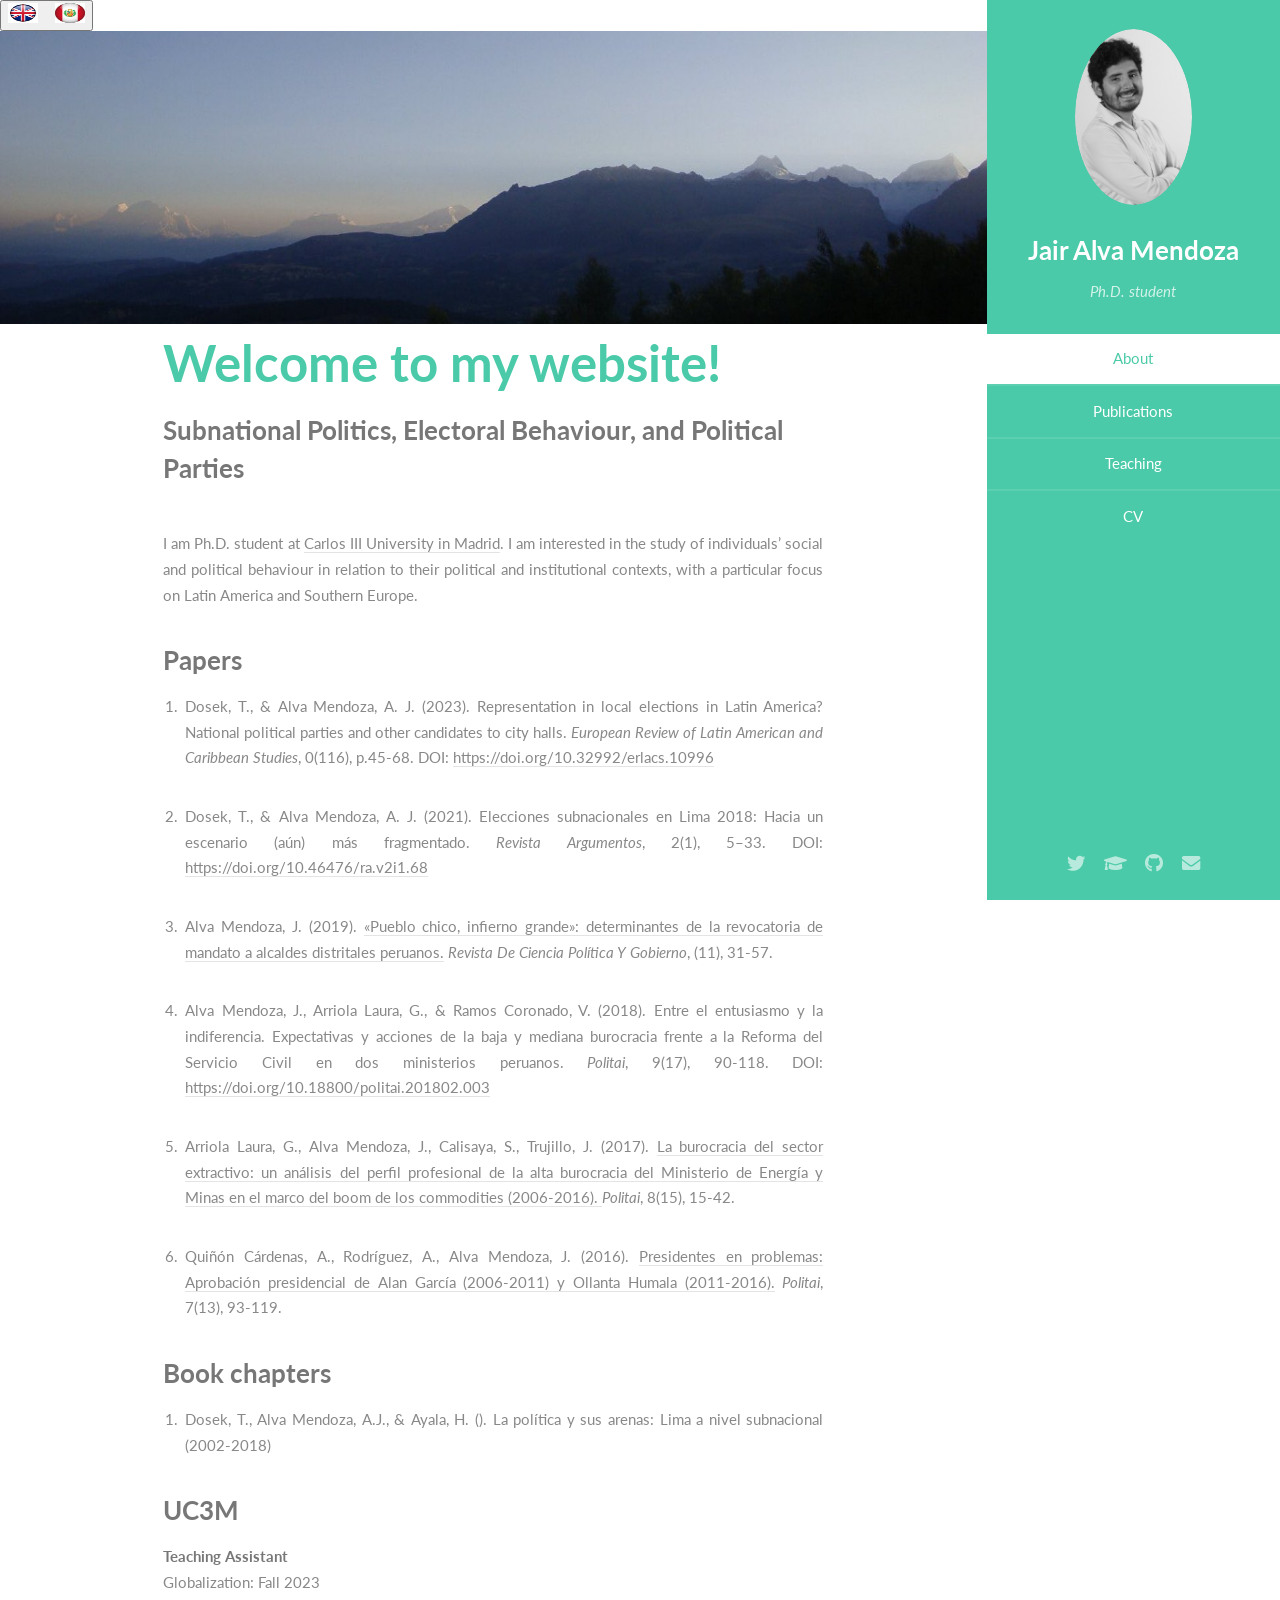
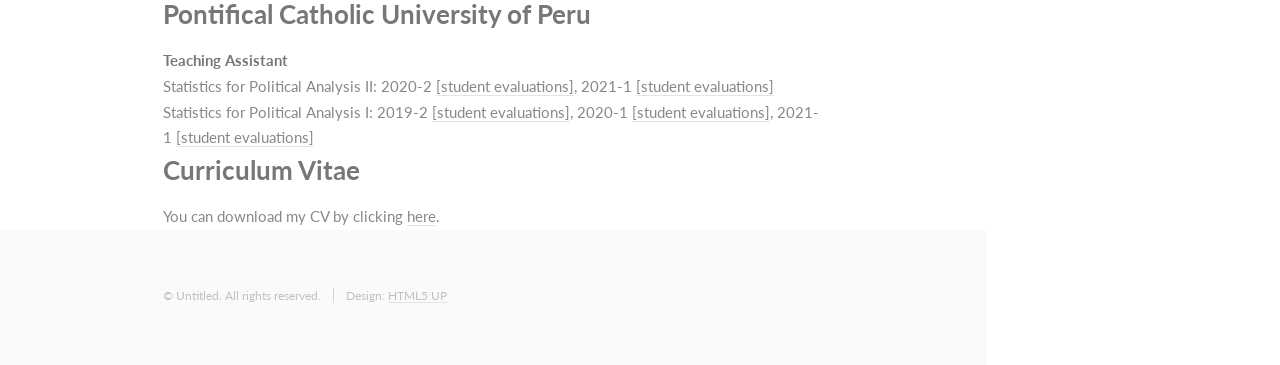
<file: index.html>
<!DOCTYPE HTML>
<!--
	Read Only by HTML5 UP
	html5up.net | @ajlkn
	Free for personal and commercial use under the CCA 3.0 license (html5up.net/license)
-->
<html lang="en" id="htmlTag">
  
	<head>
		<title>Jair Alva Mendoza</title>
		<meta charset="utf-8" />
		<meta name="viewport" content="width=device-width, initial-scale=1, user-scalable=no" />
		<script>
    function toggleLanguage() {
        var englishContent = document.getElementById("englishContent");
        var spanishContent = document.getElementById("spanishContent");

        if (englishContent.style.display === "none") {
            // Switch to English
            englishContent.style.display = "block";
            spanishContent.style.display = "none";
        } else {
            // Switch to Spanish
            englishContent.style.display = "none";
            spanishContent.style.display = "block";
        }
    }
</script>

		<link rel="stylesheet" href="assets/css/main.css" />
	</head>
	
	<body class="is-preload">
    
    <link rel="stylesheet" href="styles.css">
    <button onclick="toggleLanguage()" style="font-size: 20px;">
    <img src="images/uk-flag.jpg" alt="English Flag" style="width: 30px; height: 20px;">
    &nbsp;
    <img src="images/peru-flag.jpg" alt="Spanish Flag" style="width: 30px; height: 20px;">
</button>
    </div>
    
		<!-- Header -->
			<section id="header">
				<header>
					<span class="image avatar"><img src="images/avatar.jpg" alt="" /></span>
					<h1 id="logo"><a href="#">Jair Alva Mendoza</a></h1>
					<p>Ph.D. student</p>
				</header>
				<nav id="nav">
					<ul>
						<li><a href="#one" class="active">About</a></li>
						<li><a href="#two">Publications</a></li>
						<li><a href="#three">Teaching</a></li>
						<li><a href="#four">CV</a></li>
						<!-- <li><a href="#five">Contact</a></li> -->
					</ul>
				</nav>
				<footer>
					<ul class="icons">
						<li><a href="https://twitter.com/JairAlvaMendoza" target="_blank" class="icon brands fa-twitter"><span class="label">Twitter</span></a></li>
						<li><a href="https://scholar.google.es/citations?hl=es&user=B8X7hPQAAAAJ&view_op=list_works&sortby=pubdate" target="_blank" class="icon solid fa-graduation-cap"><span class="label">Google Scholar</span></a></li>
						<li><a href="https://github.com/JairAlva" target="_blank"class="icon brands fa-github"><span class="label">Github</span></a></li>
						<li><a href="mailto:alalvam@clio.uc3m.es" class="icon solid fa-envelope"><span class="label">Email</span></a></li>

					</ul>
				</footer>
			</section>

		<!-- Wrapper -->
			<div id="wrapper">

				<!-- Main/ English-->
					<div id="englishContent">

						<!-- One -->
							<section id="one">
								<div class="image main" data-position="center">
									<img src="images/banner.jpg" alt="" />
								</div>
								<div class="container">
									<header class="major">
										<h2>Welcome to my website!</h2>
										<p>Subnational Politics, Electoral Behaviour, and Political Parties</p>
									</header>
									<p align="justify">I am Ph.D. student at <a href="https://www.uc3m.es/phdprogram/social-sciences" target="_blank">Carlos III University in Madrid</a>. I am interested in the study of individuals’ social and political behaviour in relation to their political and institutional contexts, with a particular focus on Latin America and Southern Europe. </p>
								</div>
							</section>

						<!-- Two -->
							<section id="two">
								<div class="container">
									<h3>Papers</h3>
									<ol>
  <li>
    <p align="justify">Dosek, T., & Alva Mendoza, A. J. (2023). Representation in local elections in Latin America? National political parties and other candidates to city halls. <i>European Review of Latin American and Caribbean Studies</i>, 0(116), p.45-68. DOI: <a href="https://doi.org/10.32992/erlacs.10996" target="_blank">https://doi.org/10.32992/erlacs.10996</a>
  </li>
  </p>
  <li>
    <p align="justify">Dosek, T., & Alva Mendoza, A. J. (2021). Elecciones subnacionales en Lima 2018: Hacia un escenario (aún) más fragmentado. <i>Revista Argumentos</i>, 2(1), 5–33. DOI: <a href="https://doi.org/10.46476/ra.v2i1.68" target="_blank">https://doi.org/10.46476/ra.v2i1.68</a>
  </li>
  </p>
  <li>
    <p align="justify">Alva Mendoza, J. (2019). <a href="https://revistas.pucp.edu.pe/index.php/cienciapolitica/article/view/22541" target="_blank">«Pueblo chico, infierno grande»: determinantes de la revocatoria de mandato a alcaldes distritales peruanos.</a> <i>Revista De Ciencia Política Y Gobierno</i>, (11), 31-57. 
  </li>
  </p>
  <li>
    <p align="justify">Alva Mendoza, J., Arriola Laura, G., & Ramos Coronado, V. (2018). Entre el entusiasmo y la indiferencia. Expectativas y acciones de la baja y mediana burocracia frente a la Reforma del Servicio Civil en dos ministerios peruanos. <i>Politai</i>, 9(17), 90-118. DOI: <a href="https://doi.org/10.18800/politai.201802.003" target="_blank">https://doi.org/10.18800/politai.201802.003</a>
  </li>
  </p>
  <li>
    <p align="justify">Arriola Laura, G., Alva Mendoza, J., Calisaya, S., Trujillo, J. (2017). <a href="https://revistas.pucp.edu.pe/index.php/politai/article/view/19585" target="_blank" >La burocracia del sector extractivo: un análisis del perfil profesional de la alta burocracia del Ministerio de Energía y Minas en el marco del boom de los commodities (2006-2016). </a><i>Politai</i>, 8(15), 15-42.
  </li>
  </p>
  <li>
    <p align="justify">Quiñón Cárdenas, A., Rodríguez, A., Alva Mendoza, J. (2016). <a href="https://revistas.pucp.edu.pe/index.php/politai/article/view/18810" target="_blank" >Presidentes en problemas: Aprobación presidencial de Alan García (2006-2011) y Ollanta Humala (2011-2016).</a> <i>Politai</i>, 7(13), 93-119.
  </li>
  </p>
</ol>

                  <h3>Book chapters</h3>
                  <ol>
 <li>
   <p align="justify">Dosek, T., Alva Mendoza, A.J., & Ayala, H. (). La política y sus arenas: Lima a nivel subnacional (2002-2018)
 </li>
 </p>
                  </ol>
								</div>
							</section>

						<!-- Three -->
							<section id="three">
								<div class="container">
									<h3>UC3M</h3>
<strong>Teaching Assistant</strong>
<br />
<span>Globalization: Fall 2023</span>
<br />
                
                <h3>Pontifical Catholic University of Peru</h3>
<strong>Teaching Assistant</strong>
<br />
<span>Statistics for Political Analysis II: 2020-2 <a href="pdfs/Est-2_2020-2.pdf" target="_blank">[student evaluations]</a>, 2021-1 <a href="pdfs/Est-2_2021-1.pdf" target="_blank">[student evaluations]</a> </span>
<br />
<span>Statistics for Political Analysis I: 2019-2 <a href="pdfs/Est-1_2019-2.pdf" target="_blank">[student evaluations]</a>, 2020-1 <a href="pdfs/Est-1_2020-1.pdf" target="_blank">[student evaluations]</a>, 2021-1 <a href="pdfs/Est-1_2021-1.pdf" target="_blank">[student evaluations]</a>
</span>
								</div>
							</section>


            <!-- Four -->
              <section id="four">
                <div class="container">
                  <h3>Curriculum Vitae</h3>
                  You can download my CV by clicking <a href="pdfs/Alva Mendoza-CV - English.pdf" target="_blank">here</a>.
                </div>
              </section>

						<!-- Five 
							<section id="five">
								<div class="container">
									<h3>Contact Me</h3>
									<p>Integer eu ante ornare amet commetus vestibulum blandit integer in curae ac faucibus integer non. Adipiscing cubilia elementum integer. Integer eu ante ornare amet commetus.</p>
									<form method="post" action="send_email.php">
										<div class="row gtr-uniform">
											<div class="col-6 col-12-xsmall"><input type="text" name="name" id="name" placeholder="Name" /></div>
											<div class="col-6 col-12-xsmall"><input type="email" name="email" id="email" placeholder="Email" /></div>
											<div class="col-12"><input type="text" name="subject" id="subject" placeholder="Subject" /></div>
											<div class="col-12"><textarea name="message" id="message" placeholder="Message" rows="8"></textarea></div>
											<div class="col-12">
												<ul class="actions">
													<li><input type="submit" class="primary" value="Send Message" /></li>
													<li><input type="reset" value="Reset Form" /></li>
												</ul>
											</div>
										</div>
									</form>
								</div>
							</section>
-->


					</div>


				<!-- Spanish version-->
					<div id="spanishContent" style="display: none;">

						<!-- One -->
							<section id="one">
								<div class="image main" data-position="center">
									<img src="images/banner.jpg" alt="" />
								</div>
								<div class="container">
									<header class="major">
										<h2>¡Bienvenid@ a mi sitio web!</h2>
										<p>Política Subnacional, Comportamiento Electoral y Partidos Políticos</p>
									</header>
									<p align="justify">I am Ph.D. student at <a href="https://www.uc3m.es/phdprogram/social-sciences" target="_blank">Carlos III University in Madrid</a>. I am interested in the study of individuals’ social and political behaviour in relation to their political and institutional contexts, with a particular focus on Latin America and Southern Europe. </p>
								</div>
							</section>

						<!-- Two -->
							<section id="two">
								<div class="container">
									<h3>Papers</h3>
									<ol>
  <li>
    <p align="justify">Dosek, T., & Alva Mendoza, A. J. (2023). Representation in local elections in Latin America? National political parties and other candidates to city halls. <i>European Review of Latin American and Caribbean Studies</i>, 0(116), p.45-68. DOI: <a href="https://doi.org/10.32992/erlacs.10996" target="_blank">https://doi.org/10.32992/erlacs.10996</a>
  </li>
  </p>
  <li>
    <p align="justify">Dosek, T., & Alva Mendoza, A. J. (2021). Elecciones subnacionales en Lima 2018: Hacia un escenario (aún) más fragmentado. <i>Revista Argumentos</i>, 2(1), 5–33. DOI: <a href="https://doi.org/10.46476/ra.v2i1.68" target="_blank">https://doi.org/10.46476/ra.v2i1.68</a>
  </li>
  </p>
  <li>
    <p align="justify">Alva Mendoza, J. (2019). <a href="https://revistas.pucp.edu.pe/index.php/cienciapolitica/article/view/22541" target="_blank">«Pueblo chico, infierno grande»: determinantes de la revocatoria de mandato a alcaldes distritales peruanos.</a> <i>Revista De Ciencia Política Y Gobierno</i>, (11), 31-57. 
  </li>
  </p>
  <li>
    <p align="justify">Alva Mendoza, J., Arriola Laura, G., & Ramos Coronado, V. (2018). Entre el entusiasmo y la indiferencia. Expectativas y acciones de la baja y mediana burocracia frente a la Reforma del Servicio Civil en dos ministerios peruanos. <i>Politai</i>, 9(17), 90-118. DOI: <a href="https://doi.org/10.18800/politai.201802.003" target="_blank">https://doi.org/10.18800/politai.201802.003</a>
  </li>
  </p>
  <li>
    <p align="justify">Arriola Laura, G., Alva Mendoza, J., Calisaya, S., Trujillo, J. (2017). <a href="https://revistas.pucp.edu.pe/index.php/politai/article/view/19585" target="_blank" >La burocracia del sector extractivo: un análisis del perfil profesional de la alta burocracia del Ministerio de Energía y Minas en el marco del boom de los commodities (2006-2016). </a><i>Politai</i>, 8(15), 15-42.
  </li>
  </p>
  <li>
    <p align="justify">Quiñón Cárdenas, A., Rodríguez, A., Alva Mendoza, J. (2016). <a href="https://revistas.pucp.edu.pe/index.php/politai/article/view/18810" target="_blank" >Presidentes en problemas: Aprobación presidencial de Alan García (2006-2011) y Ollanta Humala (2011-2016).</a> <i>Politai</i>, 7(13), 93-119.
  </li>
  </p>
</ol>

                  <h3>Book chapters</h3>
                  <ol>
 <li>
   <p align="justify">Dosek, T., Alva Mendoza, A.J., & Ayala, H. (). La política y sus arenas: Lima a nivel subnacional (2002-2018)
 </li>
 </p>
                  </ol>
								</div>
							</section>

						<!-- Three -->
							<section id="three">
								<div class="container">
									<h3>UC3M</h3>
<strong>Teaching Assistant</strong>
<br />
<span>Globalization: Fall 2023</span>
<br />
                
                <h3>Pontifical Catholic University of Peru</h3>
<strong>Teaching Assistant</strong>
<br />
<span>Statistics for Political Analysis II: 2020-2 <a href="pdfs/Est-2_2020-2.pdf" target="_blank">[student evaluations]</a>, 2021-1 <a href="pdfs/Est-2_2021-1.pdf" target="_blank">[student evaluations]</a> </span>
<br />
<span>Statistics for Political Analysis I: 2019-2 <a href="pdfs/Est-1_2019-2.pdf" target="_blank">[student evaluations]</a>, 2020-1 <a href="pdfs/Est-1_2020-1.pdf" target="_blank">[student evaluations]</a>, 2021-1 <a href="pdfs/Est-1_2021-1.pdf" target="_blank">[student evaluations]</a>
</span>
								</div>
							</section>


            <!-- Four -->
              <section id="four">
                <div class="container">
                  <h3>Curriculum Vitae</h3>
                  You can download my CV by clicking <a href="pdfs/Alva Mendoza-CV - English.pdf" target="_blank">here</a>.
                </div>
              </section>

						<!-- Five 
							<section id="five">
								<div class="container">
									<h3>Contact Me</h3>
									<p>Integer eu ante ornare amet commetus vestibulum blandit integer in curae ac faucibus integer non. Adipiscing cubilia elementum integer. Integer eu ante ornare amet commetus.</p>
									<form method="post" action="send_email.php">
										<div class="row gtr-uniform">
											<div class="col-6 col-12-xsmall"><input type="text" name="name" id="name" placeholder="Name" /></div>
											<div class="col-6 col-12-xsmall"><input type="email" name="email" id="email" placeholder="Email" /></div>
											<div class="col-12"><input type="text" name="subject" id="subject" placeholder="Subject" /></div>
											<div class="col-12"><textarea name="message" id="message" placeholder="Message" rows="8"></textarea></div>
											<div class="col-12">
												<ul class="actions">
													<li><input type="submit" class="primary" value="Send Message" /></li>
													<li><input type="reset" value="Reset Form" /></li>
												</ul>
											</div>
										</div>
									</form>
								</div>
							</section>
-->


					</div>
					
				<!-- Footer -->
					<section id="footer">
						<div class="container">
							<ul class="copyright">
								<li>&copy; Untitled. All rights reserved.</li><li>Design: <a href="http://html5up.net">HTML5 UP</a></li>
							</ul>
						</div>
					</section>

			</div>

		<!-- Scripts -->
			<script src="assets/js/jquery.min.js"></script>
			<script src="assets/js/jquery.scrollex.min.js"></script>
			<script src="assets/js/jquery.scrolly.min.js"></script>
			<script src="assets/js/browser.min.js"></script>
			<script src="assets/js/breakpoints.min.js"></script>
			<script src="assets/js/util.js"></script>
			<script src="assets/js/main.js"></script>

</body>
</html>
</file>
<file: styles.css>
/* styles.css */

#languageSwitchContainer {
    position: absolute;
    bottom: 20px;
    left: 20px;
    z-index: 2;
}

#welcomeTextContainer {
    position: absolute;
    bottom: 40%;
    left: 10%;
    z-index: 1;
}

/* Add any additional styles you may have inline here */

/* Responsive styles */
@media screen and (max-width: 600px) {
    #languageSwitchContainer {
        bottom: 10px;
        left: 10px;
    }

    #welcomeTextContainer {
        bottom: 30%;
        left: 5%;
    }
}
</file>
<file: assets/css/main.css>
@import url("fontawesome-all.min.css");
@import url("https://fonts.googleapis.com/css?family=Lato:400,400italic,700,700italic|Source+Code+Pro:400");

/*
	Read Only by HTML5 UP
	html5up.net | @ajlkn
	Free for personal and commercial use under the CCA 3.0 license (html5up.net/license)
*/

html, body, div, span, applet, object,
iframe, h1, h2, h3, h4, h5, h6, p, blockquote,
pre, a, abbr, acronym, address, big, cite,
code, del, dfn, em, img, ins, kbd, q, s, samp,
small, strike, strong, sub, sup, tt, var, b,
u, i, center, dl, dt, dd, ol, ul, li, fieldset,
form, label, legend, table, caption, tbody,
tfoot, thead, tr, th, td, article, aside,
canvas, details, embed, figure, figcaption,
footer, header, hgroup, menu, nav, output, ruby,
section, summary, time, mark, audio, video {
	margin: 0;
	padding: 0;
	border: 0;
	font-size: 100%;
	font: inherit;
	vertical-align: baseline;}

article, aside, details, figcaption, figure,
footer, header, hgroup, menu, nav, section {
	display: block;}

body {
	line-height: 1;
}

ol, ul {
	list-style: none;
}

blockquote, q {
	quotes: none;
}

	blockquote:before, blockquote:after, q:before, q:after {
		content: '';
		content: none;
	}

table {
	border-collapse: collapse;
	border-spacing: 0;
}

body {
	-webkit-text-size-adjust: none;
}

mark {
	background-color: transparent;
	color: inherit;
}

input::-moz-focus-inner {
	border: 0;
	padding: 0;
}

input, select, textarea {
	-moz-appearance: none;
	-webkit-appearance: none;
	-ms-appearance: none;
	appearance: none;
}

/* Basic */

	html {
		box-sizing: border-box;
	}

	*, *:before, *:after {
		box-sizing: inherit;
	}

	body {
		background: #fff;
	}

		body.is-preload *, body.is-preload *:before, body.is-preload *:after {
			-moz-animation: none !important;
			-webkit-animation: none !important;
			-ms-animation: none !important;
			animation: none !important;
			-moz-transition: none !important;
			-webkit-transition: none !important;
			-ms-transition: none !important;
			transition: none !important;
		}

	body, input, select, textarea {
		color: #888;
		font-family: "Lato", sans-serif;
		font-size: 16pt;
		font-weight: 400;
		line-height: 1.75em;
	}

	a {
		-moz-transition: color 0.2s ease-in-out, border-color 0.2s ease-in-out;
		-webkit-transition: color 0.2s ease-in-out, border-color 0.2s ease-in-out;
		-ms-transition: color 0.2s ease-in-out, border-color 0.2s ease-in-out;
		transition: color 0.2s ease-in-out, border-color 0.2s ease-in-out;
		border-bottom: solid 1px #e4e4e4;
		color: inherit;
		text-decoration: none;
	}

		a:hover {
			border-bottom-color: transparent;
			color: #4acaa8 !important;
		}

	strong, b {
		color: #777;
		font-weight: 700;
	}

	em, i {
		font-style: italic;
	}

	p {
		margin: 0 0 2.25em 0;
	}

	h1, h2, h3, h4, h5, h6 {
		color: #777;
		font-weight: 700;
		line-height: 1em;
		margin: 0 0 0.5625em 0;
	}

		h1 a, h2 a, h3 a, h4 a, h5 a, h6 a {
			border: 0;
			color: inherit;
			text-decoration: none;
		}

	h2 {
		font-size: 2em;
		line-height: 1.5em;
	}

	h3 {
		font-size: 1.75em;
		line-height: 1.5em;
	}

	h4 {
		font-size: 1.25em;
		line-height: 1.5em;
	}

	h5 {
		font-size: 0.9em;
		line-height: 1.5em;
	}

	h6 {
		font-size: 0.7em;
		line-height: 1.5em;
	}

	sub {
		font-size: 0.8em;
		position: relative;
		top: 0.5em;
	}

	sup {
		font-size: 0.8em;
		position: relative;
		top: -0.5em;
	}

	hr {
		border: 0;
		border-bottom: solid 2px #f4f4f4;
		margin: 2.25em 0;
	}

		hr.major {
			margin: 3.375em 0;
		}

	blockquote {
		border-left: solid 8px #e4e4e4;
		font-style: italic;
		margin: 0 0 2.25em 0;
		padding: 0.5em 0 0.5em 2em;
	}

	code {
		background: #555;
		border-radius: 5px;
		color: #fff;
		font-family: "Source Code Pro", monospace;
		font-size: 0.9em;
		margin: 0 0.25em;
		padding: 0.25em 0.65em;
	}

	pre {
		font-family: "Source Code Pro", monospace;
		font-size: 0.9em;
		margin: 0 0 2.25em 0;
	}

		pre code {
			-webkit-overflow-scrolling: touch;
			display: block;
			line-height: 1.5em;
			overflow-x: auto;
			padding: 1em 1.5em;
		}

	.align-left {
		text-align: left;
	}

	.align-center {
		text-align: center;
	}

	.align-right {
		text-align: right;
	}

/* Row */

	.row {
		display: flex;
		flex-wrap: wrap;
		box-sizing: border-box;
		align-items: stretch;
	}

		.row > * {
			box-sizing: border-box;
		}

		.row.gtr-uniform > * > :last-child {
			margin-bottom: 0;
		}

		.row.aln-left {
			justify-content: flex-start;
		}

		.row.aln-center {
			justify-content: center;
		}

		.row.aln-right {
			justify-content: flex-end;
		}

		.row.aln-top {
			align-items: flex-start;
		}

		.row.aln-middle {
			align-items: center;
		}

		.row.aln-bottom {
			align-items: flex-end;
		}

		.row > .imp {
			order: -1;
		}

		.row > .col-1 {
			width: 8.33333%;
		}

		.row > .off-1 {
			margin-left: 8.33333%;
		}

		.row > .col-2 {
			width: 16.66667%;
		}

		.row > .off-2 {
			margin-left: 16.66667%;
		}

		.row > .col-3 {
			width: 25%;
		}

		.row > .off-3 {
			margin-left: 25%;
		}

		.row > .col-4 {
			width: 33.33333%;
		}

		.row > .off-4 {
			margin-left: 33.33333%;
		}

		.row > .col-5 {
			width: 41.66667%;
		}

		.row > .off-5 {
			margin-left: 41.66667%;
		}

		.row > .col-6 {
			width: 50%;
		}

		.row > .off-6 {
			margin-left: 50%;
		}

		.row > .col-7 {
			width: 58.33333%;
		}

		.row > .off-7 {
			margin-left: 58.33333%;
		}

		.row > .col-8 {
			width: 66.66667%;
		}

		.row > .off-8 {
			margin-left: 66.66667%;
		}

		.row > .col-9 {
			width: 75%;
		}

		.row > .off-9 {
			margin-left: 75%;
		}

		.row > .col-10 {
			width: 83.33333%;
		}

		.row > .off-10 {
			margin-left: 83.33333%;
		}

		.row > .col-11 {
			width: 91.66667%;
		}

		.row > .off-11 {
			margin-left: 91.66667%;
		}

		.row > .col-12 {
			width: 100%;
		}

		.row > .off-12 {
			margin-left: 100%;
		}

		.row.gtr-0 {
			margin-top: 0;
			margin-left: 0em;
		}

			.row.gtr-0 > * {
				padding: 0 0 0 0em;
			}

			.row.gtr-0.gtr-uniform {
				margin-top: 0em;
			}

				.row.gtr-0.gtr-uniform > * {
					padding-top: 0em;
				}

		.row.gtr-25 {
			margin-top: 0;
			margin-left: -0.5em;
		}

			.row.gtr-25 > * {
				padding: 0 0 0 0.5em;
			}

			.row.gtr-25.gtr-uniform {
				margin-top: -0.5em;
			}

				.row.gtr-25.gtr-uniform > * {
					padding-top: 0.5em;
				}

		.row.gtr-50 {
			margin-top: 0;
			margin-left: -1em;
		}

			.row.gtr-50 > * {
				padding: 0 0 0 1em;
			}

			.row.gtr-50.gtr-uniform {
				margin-top: -1em;
			}

				.row.gtr-50.gtr-uniform > * {
					padding-top: 1em;
				}

		.row {
			margin-top: 0;
			margin-left: -2em;
		}

			.row > * {
				padding: 0 0 0 2em;
			}

			.row.gtr-uniform {
				margin-top: -2em;
			}

				.row.gtr-uniform > * {
					padding-top: 2em;
				}

		.row.gtr-150 {
			margin-top: 0;
			margin-left: -3em;
		}

			.row.gtr-150 > * {
				padding: 0 0 0 3em;
			}

			.row.gtr-150.gtr-uniform {
				margin-top: -3em;
			}

				.row.gtr-150.gtr-uniform > * {
					padding-top: 3em;
				}

		.row.gtr-200 {
			margin-top: 0;
			margin-left: -4em;
		}

			.row.gtr-200 > * {
				padding: 0 0 0 4em;
			}

			.row.gtr-200.gtr-uniform {
				margin-top: -4em;
			}

				.row.gtr-200.gtr-uniform > * {
					padding-top: 4em;
				}

		@media screen and (max-width: 1680px) {

			.row {
				display: flex;
				flex-wrap: wrap;
				box-sizing: border-box;
				align-items: stretch;
			}

				.row > * {
					box-sizing: border-box;
				}

				.row.gtr-uniform > * > :last-child {
					margin-bottom: 0;
				}

				.row.aln-left {
					justify-content: flex-start;
				}

				.row.aln-center {
					justify-content: center;
				}

				.row.aln-right {
					justify-content: flex-end;
				}

				.row.aln-top {
					align-items: flex-start;
				}

				.row.aln-middle {
					align-items: center;
				}

				.row.aln-bottom {
					align-items: flex-end;
				}

				.row > .imp-xlarge {
					order: -1;
				}

				.row > .col-1-xlarge {
					width: 8.33333%;
				}

				.row > .off-1-xlarge {
					margin-left: 8.33333%;
				}

				.row > .col-2-xlarge {
					width: 16.66667%;
				}

				.row > .off-2-xlarge {
					margin-left: 16.66667%;
				}

				.row > .col-3-xlarge {
					width: 25%;
				}

				.row > .off-3-xlarge {
					margin-left: 25%;
				}

				.row > .col-4-xlarge {
					width: 33.33333%;
				}

				.row > .off-4-xlarge {
					margin-left: 33.33333%;
				}

				.row > .col-5-xlarge {
					width: 41.66667%;
				}

				.row > .off-5-xlarge {
					margin-left: 41.66667%;
				}

				.row > .col-6-xlarge {
					width: 50%;
				}

				.row > .off-6-xlarge {
					margin-left: 50%;
				}

				.row > .col-7-xlarge {
					width: 58.33333%;
				}

				.row > .off-7-xlarge {
					margin-left: 58.33333%;
				}

				.row > .col-8-xlarge {
					width: 66.66667%;
				}

				.row > .off-8-xlarge {
					margin-left: 66.66667%;
				}

				.row > .col-9-xlarge {
					width: 75%;
				}

				.row > .off-9-xlarge {
					margin-left: 75%;
				}

				.row > .col-10-xlarge {
					width: 83.33333%;
				}

				.row > .off-10-xlarge {
					margin-left: 83.33333%;
				}

				.row > .col-11-xlarge {
					width: 91.66667%;
				}

				.row > .off-11-xlarge {
					margin-left: 91.66667%;
				}

				.row > .col-12-xlarge {
					width: 100%;
				}

				.row > .off-12-xlarge {
					margin-left: 100%;
				}

				.row.gtr-0 {
					margin-top: 0;
					margin-left: 0em;
				}

					.row.gtr-0 > * {
						padding: 0 0 0 0em;
					}

					.row.gtr-0.gtr-uniform {
						margin-top: 0em;
					}

						.row.gtr-0.gtr-uniform > * {
							padding-top: 0em;
						}

				.row.gtr-25 {
					margin-top: 0;
					margin-left: -0.5em;
				}

					.row.gtr-25 > * {
						padding: 0 0 0 0.5em;
					}

					.row.gtr-25.gtr-uniform {
						margin-top: -0.5em;
					}

						.row.gtr-25.gtr-uniform > * {
							padding-top: 0.5em;
						}

				.row.gtr-50 {
					margin-top: 0;
					margin-left: -1em;
				}

					.row.gtr-50 > * {
						padding: 0 0 0 1em;
					}

					.row.gtr-50.gtr-uniform {
						margin-top: -1em;
					}

						.row.gtr-50.gtr-uniform > * {
							padding-top: 1em;
						}

				.row {
					margin-top: 0;
					margin-left: -2em;
				}

					.row > * {
						padding: 0 0 0 2em;
					}

					.row.gtr-uniform {
						margin-top: -2em;
					}

						.row.gtr-uniform > * {
							padding-top: 2em;
						}

				.row.gtr-150 {
					margin-top: 0;
					margin-left: -3em;
				}

					.row.gtr-150 > * {
						padding: 0 0 0 3em;
					}

					.row.gtr-150.gtr-uniform {
						margin-top: -3em;
					}

						.row.gtr-150.gtr-uniform > * {
							padding-top: 3em;
						}

				.row.gtr-200 {
					margin-top: 0;
					margin-left: -4em;
				}

					.row.gtr-200 > * {
						padding: 0 0 0 4em;
					}

					.row.gtr-200.gtr-uniform {
						margin-top: -4em;
					}

						.row.gtr-200.gtr-uniform > * {
							padding-top: 4em;
						}

		}

		@media screen and (max-width: 1280px) {

			.row {
				display: flex;
				flex-wrap: wrap;
				box-sizing: border-box;
				align-items: stretch;
			}

				.row > * {
					box-sizing: border-box;
				}

				.row.gtr-uniform > * > :last-child {
					margin-bottom: 0;
				}

				.row.aln-left {
					justify-content: flex-start;
				}

				.row.aln-center {
					justify-content: center;
				}

				.row.aln-right {
					justify-content: flex-end;
				}

				.row.aln-top {
					align-items: flex-start;
				}

				.row.aln-middle {
					align-items: center;
				}

				.row.aln-bottom {
					align-items: flex-end;
				}

				.row > .imp-large {
					order: -1;
				}

				.row > .col-1-large {
					width: 8.33333%;
				}

				.row > .off-1-large {
					margin-left: 8.33333%;
				}

				.row > .col-2-large {
					width: 16.66667%;
				}

				.row > .off-2-large {
					margin-left: 16.66667%;
				}

				.row > .col-3-large {
					width: 25%;
				}

				.row > .off-3-large {
					margin-left: 25%;
				}

				.row > .col-4-large {
					width: 33.33333%;
				}

				.row > .off-4-large {
					margin-left: 33.33333%;
				}

				.row > .col-5-large {
					width: 41.66667%;
				}

				.row > .off-5-large {
					margin-left: 41.66667%;
				}

				.row > .col-6-large {
					width: 50%;
				}

				.row > .off-6-large {
					margin-left: 50%;
				}

				.row > .col-7-large {
					width: 58.33333%;
				}

				.row > .off-7-large {
					margin-left: 58.33333%;
				}

				.row > .col-8-large {
					width: 66.66667%;
				}

				.row > .off-8-large {
					margin-left: 66.66667%;
				}

				.row > .col-9-large {
					width: 75%;
				}

				.row > .off-9-large {
					margin-left: 75%;
				}

				.row > .col-10-large {
					width: 83.33333%;
				}

				.row > .off-10-large {
					margin-left: 83.33333%;
				}

				.row > .col-11-large {
					width: 91.66667%;
				}

				.row > .off-11-large {
					margin-left: 91.66667%;
				}

				.row > .col-12-large {
					width: 100%;
				}

				.row > .off-12-large {
					margin-left: 100%;
				}

				.row.gtr-0 {
					margin-top: 0;
					margin-left: 0em;
				}

					.row.gtr-0 > * {
						padding: 0 0 0 0em;
					}

					.row.gtr-0.gtr-uniform {
						margin-top: 0em;
					}

						.row.gtr-0.gtr-uniform > * {
							padding-top: 0em;
						}

				.row.gtr-25 {
					margin-top: 0;
					margin-left: -0.375em;
				}

					.row.gtr-25 > * {
						padding: 0 0 0 0.375em;
					}

					.row.gtr-25.gtr-uniform {
						margin-top: -0.375em;
					}

						.row.gtr-25.gtr-uniform > * {
							padding-top: 0.375em;
						}

				.row.gtr-50 {
					margin-top: 0;
					margin-left: -0.75em;
				}

					.row.gtr-50 > * {
						padding: 0 0 0 0.75em;
					}

					.row.gtr-50.gtr-uniform {
						margin-top: -0.75em;
					}

						.row.gtr-50.gtr-uniform > * {
							padding-top: 0.75em;
						}

				.row {
					margin-top: 0;
					margin-left: -1.5em;
				}

					.row > * {
						padding: 0 0 0 1.5em;
					}

					.row.gtr-uniform {
						margin-top: -1.5em;
					}

						.row.gtr-uniform > * {
							padding-top: 1.5em;
						}

				.row.gtr-150 {
					margin-top: 0;
					margin-left: -2.25em;
				}

					.row.gtr-150 > * {
						padding: 0 0 0 2.25em;
					}

					.row.gtr-150.gtr-uniform {
						margin-top: -2.25em;
					}

						.row.gtr-150.gtr-uniform > * {
							padding-top: 2.25em;
						}

				.row.gtr-200 {
					margin-top: 0;
					margin-left: -3em;
				}

					.row.gtr-200 > * {
						padding: 0 0 0 3em;
					}

					.row.gtr-200.gtr-uniform {
						margin-top: -3em;
					}

						.row.gtr-200.gtr-uniform > * {
							padding-top: 3em;
						}

		}

		@media screen and (max-width: 1024px) {

			.row {
				display: flex;
				flex-wrap: wrap;
				box-sizing: border-box;
				align-items: stretch;
			}

				.row > * {
					box-sizing: border-box;
				}

				.row.gtr-uniform > * > :last-child {
					margin-bottom: 0;
				}

				.row.aln-left {
					justify-content: flex-start;
				}

				.row.aln-center {
					justify-content: center;
				}

				.row.aln-right {
					justify-content: flex-end;
				}

				.row.aln-top {
					align-items: flex-start;
				}

				.row.aln-middle {
					align-items: center;
				}

				.row.aln-bottom {
					align-items: flex-end;
				}

				.row > .imp-medium {
					order: -1;
				}

				.row > .col-1-medium {
					width: 8.33333%;
				}

				.row > .off-1-medium {
					margin-left: 8.33333%;
				}

				.row > .col-2-medium {
					width: 16.66667%;
				}

				.row > .off-2-medium {
					margin-left: 16.66667%;
				}

				.row > .col-3-medium {
					width: 25%;
				}

				.row > .off-3-medium {
					margin-left: 25%;
				}

				.row > .col-4-medium {
					width: 33.33333%;
				}

				.row > .off-4-medium {
					margin-left: 33.33333%;
				}

				.row > .col-5-medium {
					width: 41.66667%;
				}

				.row > .off-5-medium {
					margin-left: 41.66667%;
				}

				.row > .col-6-medium {
					width: 50%;
				}

				.row > .off-6-medium {
					margin-left: 50%;
				}

				.row > .col-7-medium {
					width: 58.33333%;
				}

				.row > .off-7-medium {
					margin-left: 58.33333%;
				}

				.row > .col-8-medium {
					width: 66.66667%;
				}

				.row > .off-8-medium {
					margin-left: 66.66667%;
				}

				.row > .col-9-medium {
					width: 75%;
				}

				.row > .off-9-medium {
					margin-left: 75%;
				}

				.row > .col-10-medium {
					width: 83.33333%;
				}

				.row > .off-10-medium {
					margin-left: 83.33333%;
				}

				.row > .col-11-medium {
					width: 91.66667%;
				}

				.row > .off-11-medium {
					margin-left: 91.66667%;
				}

				.row > .col-12-medium {
					width: 100%;
				}

				.row > .off-12-medium {
					margin-left: 100%;
				}

				.row.gtr-0 {
					margin-top: 0;
					margin-left: 0em;
				}

					.row.gtr-0 > * {
						padding: 0 0 0 0em;
					}

					.row.gtr-0.gtr-uniform {
						margin-top: 0em;
					}

						.row.gtr-0.gtr-uniform > * {
							padding-top: 0em;
						}

				.row.gtr-25 {
					margin-top: 0;
					margin-left: -0.375em;
				}

					.row.gtr-25 > * {
						padding: 0 0 0 0.375em;
					}

					.row.gtr-25.gtr-uniform {
						margin-top: -0.375em;
					}

						.row.gtr-25.gtr-uniform > * {
							padding-top: 0.375em;
						}

				.row.gtr-50 {
					margin-top: 0;
					margin-left: -0.75em;
				}

					.row.gtr-50 > * {
						padding: 0 0 0 0.75em;
					}

					.row.gtr-50.gtr-uniform {
						margin-top: -0.75em;
					}

						.row.gtr-50.gtr-uniform > * {
							padding-top: 0.75em;
						}

				.row {
					margin-top: 0;
					margin-left: -1.5em;
				}

					.row > * {
						padding: 0 0 0 1.5em;
					}

					.row.gtr-uniform {
						margin-top: -1.5em;
					}

						.row.gtr-uniform > * {
							padding-top: 1.5em;
						}

				.row.gtr-150 {
					margin-top: 0;
					margin-left: -2.25em;
				}

					.row.gtr-150 > * {
						padding: 0 0 0 2.25em;
					}

					.row.gtr-150.gtr-uniform {
						margin-top: -2.25em;
					}

						.row.gtr-150.gtr-uniform > * {
							padding-top: 2.25em;
						}

				.row.gtr-200 {
					margin-top: 0;
					margin-left: -3em;
				}

					.row.gtr-200 > * {
						padding: 0 0 0 3em;
					}

					.row.gtr-200.gtr-uniform {
						margin-top: -3em;
					}

						.row.gtr-200.gtr-uniform > * {
							padding-top: 3em;
						}

		}

		@media screen and (max-width: 736px) {

			.row {
				display: flex;
				flex-wrap: wrap;
				box-sizing: border-box;
				align-items: stretch;
			}

				.row > * {
					box-sizing: border-box;
				}

				.row.gtr-uniform > * > :last-child {
					margin-bottom: 0;
				}

				.row.aln-left {
					justify-content: flex-start;
				}

				.row.aln-center {
					justify-content: center;
				}

				.row.aln-right {
					justify-content: flex-end;
				}

				.row.aln-top {
					align-items: flex-start;
				}

				.row.aln-middle {
					align-items: center;
				}

				.row.aln-bottom {
					align-items: flex-end;
				}

				.row > .imp-small {
					order: -1;
				}

				.row > .col-1-small {
					width: 8.33333%;
				}

				.row > .off-1-small {
					margin-left: 8.33333%;
				}

				.row > .col-2-small {
					width: 16.66667%;
				}

				.row > .off-2-small {
					margin-left: 16.66667%;
				}

				.row > .col-3-small {
					width: 25%;
				}

				.row > .off-3-small {
					margin-left: 25%;
				}

				.row > .col-4-small {
					width: 33.33333%;
				}

				.row > .off-4-small {
					margin-left: 33.33333%;
				}

				.row > .col-5-small {
					width: 41.66667%;
				}

				.row > .off-5-small {
					margin-left: 41.66667%;
				}

				.row > .col-6-small {
					width: 50%;
				}

				.row > .off-6-small {
					margin-left: 50%;
				}

				.row > .col-7-small {
					width: 58.33333%;
				}

				.row > .off-7-small {
					margin-left: 58.33333%;
				}

				.row > .col-8-small {
					width: 66.66667%;
				}

				.row > .off-8-small {
					margin-left: 66.66667%;
				}

				.row > .col-9-small {
					width: 75%;
				}

				.row > .off-9-small {
					margin-left: 75%;
				}

				.row > .col-10-small {
					width: 83.33333%;
				}

				.row > .off-10-small {
					margin-left: 83.33333%;
				}

				.row > .col-11-small {
					width: 91.66667%;
				}

				.row > .off-11-small {
					margin-left: 91.66667%;
				}

				.row > .col-12-small {
					width: 100%;
				}

				.row > .off-12-small {
					margin-left: 100%;
				}

				.row.gtr-0 {
					margin-top: 0;
					margin-left: 0em;
				}

					.row.gtr-0 > * {
						padding: 0 0 0 0em;
					}

					.row.gtr-0.gtr-uniform {
						margin-top: 0em;
					}

						.row.gtr-0.gtr-uniform > * {
							padding-top: 0em;
						}

				.row.gtr-25 {
					margin-top: 0;
					margin-left: -0.3125em;
				}

					.row.gtr-25 > * {
						padding: 0 0 0 0.3125em;
					}

					.row.gtr-25.gtr-uniform {
						margin-top: -0.3125em;
					}

						.row.gtr-25.gtr-uniform > * {
							padding-top: 0.3125em;
						}

				.row.gtr-50 {
					margin-top: 0;
					margin-left: -0.625em;
				}

					.row.gtr-50 > * {
						padding: 0 0 0 0.625em;
					}

					.row.gtr-50.gtr-uniform {
						margin-top: -0.625em;
					}

						.row.gtr-50.gtr-uniform > * {
							padding-top: 0.625em;
						}

				.row {
					margin-top: 0;
					margin-left: -1.25em;
				}

					.row > * {
						padding: 0 0 0 1.25em;
					}

					.row.gtr-uniform {
						margin-top: -1.25em;
					}

						.row.gtr-uniform > * {
							padding-top: 1.25em;
						}

				.row.gtr-150 {
					margin-top: 0;
					margin-left: -1.875em;
				}

					.row.gtr-150 > * {
						padding: 0 0 0 1.875em;
					}

					.row.gtr-150.gtr-uniform {
						margin-top: -1.875em;
					}

						.row.gtr-150.gtr-uniform > * {
							padding-top: 1.875em;
						}

				.row.gtr-200 {
					margin-top: 0;
					margin-left: -2.5em;
				}

					.row.gtr-200 > * {
						padding: 0 0 0 2.5em;
					}

					.row.gtr-200.gtr-uniform {
						margin-top: -2.5em;
					}

						.row.gtr-200.gtr-uniform > * {
							padding-top: 2.5em;
						}

		}

		@media screen and (max-width: 480px) {

			.row {
				display: flex;
				flex-wrap: wrap;
				box-sizing: border-box;
				align-items: stretch;
			}

				.row > * {
					box-sizing: border-box;
				}

				.row.gtr-uniform > * > :last-child {
					margin-bottom: 0;
				}

				.row.aln-left {
					justify-content: flex-start;
				}

				.row.aln-center {
					justify-content: center;
				}

				.row.aln-right {
					justify-content: flex-end;
				}

				.row.aln-top {
					align-items: flex-start;
				}

				.row.aln-middle {
					align-items: center;
				}

				.row.aln-bottom {
					align-items: flex-end;
				}

				.row > .imp-xsmall {
					order: -1;
				}

				.row > .col-1-xsmall {
					width: 8.33333%;
				}

				.row > .off-1-xsmall {
					margin-left: 8.33333%;
				}

				.row > .col-2-xsmall {
					width: 16.66667%;
				}

				.row > .off-2-xsmall {
					margin-left: 16.66667%;
				}

				.row > .col-3-xsmall {
					width: 25%;
				}

				.row > .off-3-xsmall {
					margin-left: 25%;
				}

				.row > .col-4-xsmall {
					width: 33.33333%;
				}

				.row > .off-4-xsmall {
					margin-left: 33.33333%;
				}

				.row > .col-5-xsmall {
					width: 41.66667%;
				}

				.row > .off-5-xsmall {
					margin-left: 41.66667%;
				}

				.row > .col-6-xsmall {
					width: 50%;
				}

				.row > .off-6-xsmall {
					margin-left: 50%;
				}

				.row > .col-7-xsmall {
					width: 58.33333%;
				}

				.row > .off-7-xsmall {
					margin-left: 58.33333%;
				}

				.row > .col-8-xsmall {
					width: 66.66667%;
				}

				.row > .off-8-xsmall {
					margin-left: 66.66667%;
				}

				.row > .col-9-xsmall {
					width: 75%;
				}

				.row > .off-9-xsmall {
					margin-left: 75%;
				}

				.row > .col-10-xsmall {
					width: 83.33333%;
				}

				.row > .off-10-xsmall {
					margin-left: 83.33333%;
				}

				.row > .col-11-xsmall {
					width: 91.66667%;
				}

				.row > .off-11-xsmall {
					margin-left: 91.66667%;
				}

				.row > .col-12-xsmall {
					width: 100%;
				}

				.row > .off-12-xsmall {
					margin-left: 100%;
				}

				.row.gtr-0 {
					margin-top: 0;
					margin-left: 0em;
				}

					.row.gtr-0 > * {
						padding: 0 0 0 0em;
					}

					.row.gtr-0.gtr-uniform {
						margin-top: 0em;
					}

						.row.gtr-0.gtr-uniform > * {
							padding-top: 0em;
						}

				.row.gtr-25 {
					margin-top: 0;
					margin-left: -0.3125em;
				}

					.row.gtr-25 > * {
						padding: 0 0 0 0.3125em;
					}

					.row.gtr-25.gtr-uniform {
						margin-top: -0.3125em;
					}

						.row.gtr-25.gtr-uniform > * {
							padding-top: 0.3125em;
						}

				.row.gtr-50 {
					margin-top: 0;
					margin-left: -0.625em;
				}

					.row.gtr-50 > * {
						padding: 0 0 0 0.625em;
					}

					.row.gtr-50.gtr-uniform {
						margin-top: -0.625em;
					}

						.row.gtr-50.gtr-uniform > * {
							padding-top: 0.625em;
						}

				.row {
					margin-top: 0;
					margin-left: -1.25em;
				}

					.row > * {
						padding: 0 0 0 1.25em;
					}

					.row.gtr-uniform {
						margin-top: -1.25em;
					}

						.row.gtr-uniform > * {
							padding-top: 1.25em;
						}

				.row.gtr-150 {
					margin-top: 0;
					margin-left: -1.875em;
				}

					.row.gtr-150 > * {
						padding: 0 0 0 1.875em;
					}

					.row.gtr-150.gtr-uniform {
						margin-top: -1.875em;
					}

						.row.gtr-150.gtr-uniform > * {
							padding-top: 1.875em;
						}

				.row.gtr-200 {
					margin-top: 0;
					margin-left: -2.5em;
				}

					.row.gtr-200 > * {
						padding: 0 0 0 2.5em;
					}

					.row.gtr-200.gtr-uniform {
						margin-top: -2.5em;
					}

						.row.gtr-200.gtr-uniform > * {
							padding-top: 2.5em;
						}

		}

/* Container */

	.container {
		margin: 0 auto;
		max-width: calc(100% - 4.5em);
		width: 45em;
	}

		.container.xsmall {
			width: 11.25em;
		}

		.container.small {
			width: 22.5em;
		}

		.container.medium {
			width: 33.75em;
		}

		.container.large {
			width: 56.25em;
		}

		.container.xlarge {
			width: 67.5em;
		}

		.container.max {
			width: 100%;
		}

		@media screen and (max-width: 1024px) {

			.container {
				width: 100% !important;
			}

		}

		@media screen and (max-width: 480px) {

			.container {
				max-width: calc(100% - 3.375em);
			}

		}

/* Section/Article */

	section.special, article.special {
		text-align: center;
	}

	header p {
		color: #aaa;
		position: relative;
		margin: 0 0 1.6875em 0;
	}

	header h2 + p {
		font-size: 1.25em;
		margin-top: -0.5em;
		line-height: 1.5em;
	}

	header h3 + p {
		font-size: 1.1em;
		margin-top: -0.35em;
		line-height: 1.5em;
	}

	header h4 + p,
	header h5 + p,
	header h6 + p {
		font-size: 0.9em;
		margin-top: -0.25em;
		line-height: 1.5em;
	}

	header.major h2 {
		color: #4acaa8;
		font-size: 3.5em;
	}

		header.major h2 + p {
			color: #777;
			font-size: 1.75em;
			font-weight: 700;
			margin-top: -0.75em;
		}

/* Form */

	form {
		margin: 0 0 2.25em 0;
	}

	label {
		color: #777;
		display: block;
		font-size: 0.9em;
		font-weight: 700;
		margin: 0 0 1.125em 0;
	}

	input::-moz-focus-inner {
		border: 0;
		padding: 0;
	}

	input[type="text"],
	input[type="password"],
	input[type="email"],
	select,
	textarea {
		-moz-appearance: none;
		-webkit-appearance: none;
		-ms-appearance: none;
		appearance: none;
		border-radius: 5px;
		border: none;
		border: solid 2px #e4e4e4;
		color: inherit;
		display: block;
		outline: 0;
		padding: 0 1em;
		text-decoration: none;
		width: 100%;
	}

		input[type="text"]:invalid,
		input[type="password"]:invalid,
		input[type="email"]:invalid,
		select:invalid,
		textarea:invalid {
			box-shadow: none;
		}

		input[type="text"]:focus,
		input[type="password"]:focus,
		input[type="email"]:focus,
		select:focus,
		textarea:focus {
			border-color: #4acaa8;
		}

	select {
		background-image: url("data:image/svg+xml;charset=utf8,%3Csvg xmlns='http://www.w3.org/2000/svg' width='40' height='40' preserveAspectRatio='none' viewBox='0 0 40 40'%3E%3Cpath d='M9.4,12.3l10.4,10.4l10.4-10.4c0.2-0.2,0.5-0.4,0.9-0.4c0.3,0,0.6,0.1,0.9,0.4l3.3,3.3c0.2,0.2,0.4,0.5,0.4,0.9 c0,0.4-0.1,0.6-0.4,0.9L20.7,31.9c-0.2,0.2-0.5,0.4-0.9,0.4c-0.3,0-0.6-0.1-0.9-0.4L4.3,17.3c-0.2-0.2-0.4-0.5-0.4-0.9 c0-0.4,0.1-0.6,0.4-0.9l3.3-3.3c0.2-0.2,0.5-0.4,0.9-0.4S9.1,12.1,9.4,12.3z' fill='%23e4e4e4' /%3E%3C/svg%3E");
		background-size: 1.25em;
		background-repeat: no-repeat;
		background-position: calc(100% - 1em) center;
		height: 2.75em;
		padding-right: 2.75em;
		text-overflow: ellipsis;
	}

		select option {
			color: #777;
			background: #fff;
		}

		select:focus::-ms-value {
			background-color: transparent;
		}

		select::-ms-expand {
			display: none;
		}

	input[type="text"],
	input[type="password"],
	input[type="email"],
	select {
		height: 2.75em;
	}

	textarea {
		padding: 0.75em 1em;
	}

	input[type="checkbox"],
	input[type="radio"] {
		-moz-appearance: none;
		-webkit-appearance: none;
		-ms-appearance: none;
		appearance: none;
		display: block;
		float: left;
		margin-right: -2em;
		opacity: 0;
		width: 1em;
		z-index: -1;
	}

		input[type="checkbox"] + label,
		input[type="radio"] + label {
			text-decoration: none;
			color: #888;
			cursor: pointer;
			display: inline-block;
			font-size: 1em;
			font-weight: 400;
			padding-left: 2.4em;
			padding-right: 0.75em;
			position: relative;
		}

			input[type="checkbox"] + label:before,
			input[type="radio"] + label:before {
				-moz-osx-font-smoothing: grayscale;
				-webkit-font-smoothing: antialiased;
				display: inline-block;
				font-style: normal;
				font-variant: normal;
				text-rendering: auto;
				line-height: 1;
				text-transform: none !important;
				font-family: 'Font Awesome 5 Free';
				font-weight: 900;
			}

			input[type="checkbox"] + label:before,
			input[type="radio"] + label:before {
				background: #fafafa;
				border-radius: 5px;
				border: solid 2px #e4e4e4;
				content: '';
				display: inline-block;
				font-size: 0.8em;
				height: 2.0625em;
				left: 0;
				line-height: 2.0625em;
				position: absolute;
				text-align: center;
				top: 0;
				width: 2.0625em;
			}

		input[type="checkbox"]:checked + label:before,
		input[type="radio"]:checked + label:before {
			background: #989898;
			border-color: #989898;
			color: #ffffff;
			content: '\f00c';
		}

		input[type="checkbox"]:focus + label:before,
		input[type="radio"]:focus + label:before {
			border-color: #4acaa8;
		}

	input[type="checkbox"] + label:before {
		border-radius: 5px;
	}

	input[type="radio"] + label:before {
		border-radius: 100%;
	}

	::-webkit-input-placeholder {
		color: #aaa !important;
		font-style: italic;
		opacity: 1.0;
	}

	:-moz-placeholder {
		color: #aaa !important;
		font-style: italic;
		opacity: 1.0;
	}

	::-moz-placeholder {
		color: #aaa !important;
		font-style: italic;
		opacity: 1.0;
	}

	:-ms-input-placeholder {
		color: #aaa !important;
		font-style: italic;
		opacity: 1.0;
	}

/* Box */

	.box {
		border-radius: 5px;
		border: solid 2px #e4e4e4;
		margin-bottom: 2.25em;
		padding: 1.5em;
	}

		.box > :last-child,
		.box > :last-child > :last-child,
		.box > :last-child > :last-child > :last-child {
			margin-bottom: 0;
		}

		.box.alt {
			border: 0;
			border-radius: 0;
			padding: 0;
		}

/* Icon */

	.icon {
		text-decoration: none;
		border-bottom: none;
		position: relative;
	}

		.icon:before {
			-moz-osx-font-smoothing: grayscale;
			-webkit-font-smoothing: antialiased;
			display: inline-block;
			font-style: normal;
			font-variant: normal;
			text-rendering: auto;
			line-height: 1;
			text-transform: none !important;
			font-family: 'Font Awesome 5 Free';
			font-weight: 400;
		}

		.icon > .label {
			display: none;
		}

		.icon:before {
			line-height: inherit;
		}

		.icon.solid:before {
			font-weight: 900;
		}

		.icon.brands:before {
			font-family: 'Font Awesome 5 Brands';
		}

/* Image */

	.image {
		border-radius: 5px;
		border: 0;
		display: inline-block;
		position: relative;
	}

		.image[data-position] img {
			-moz-object-fit: cover;
			-webkit-object-fit: cover;
			-ms-object-fit: cover;
			object-fit: cover;
			display: block;
			position: absolute;
			top: 0;
			left: 0;
			width: 100%;
			height: 100%;
		}

		.image[data-position="top left"] img {
			-moz-object-position: top left;
			-webkit-object-position: top left;
			-ms-object-position: top left;
			object-position: top left;
		}

		.image[data-position="top"] img {
			-moz-object-position: top;
			-webkit-object-position: top;
			-ms-object-position: top;
			object-position: top;
		}

		.image[data-position="top right"] img {
			-moz-object-position: top right;
			-webkit-object-position: top right;
			-ms-object-position: top right;
			object-position: top right;
		}

		.image[data-position="right"] img {
			-moz-object-position: right;
			-webkit-object-position: right;
			-ms-object-position: right;
			object-position: right;
		}

		.image[data-position="bottom right"] img {
			-moz-object-position: bottom right;
			-webkit-object-position: bottom right;
			-ms-object-position: bottom right;
			object-position: bottom right;
		}

		.image[data-position="bottom"] img {
			-moz-object-position: bottom;
			-webkit-object-position: bottom;
			-ms-object-position: bottom;
			object-position: bottom;
		}

		.image[data-position="bottom left"] img {
			-moz-object-position: bottom left;
			-webkit-object-position: bottom left;
			-ms-object-position: bottom left;
			object-position: bottom left;
		}

		.image[data-position="left"] img {
			-moz-object-position: left;
			-webkit-object-position: left;
			-ms-object-position: left;
			object-position: left;
		}

		.image[data-position="center"] img {
			-moz-object-position: center;
			-webkit-object-position: center;
			-ms-object-position: center;
			object-position: center;
		}

		.image[data-position="25% 25%"] img {
			-moz-object-position: 25% 25%;
			-webkit-object-position: 25% 25%;
			-ms-object-position: 25% 25%;
			object-position: 25% 25%;
		}

		.image[data-position="75% 25%"] img {
			-moz-object-position: 75% 25%;
			-webkit-object-position: 75% 25%;
			-ms-object-position: 75% 25%;
			object-position: 75% 25%;
		}

		.image[data-position="75% 75%"] img {
			-moz-object-position: 75% 75%;
			-webkit-object-position: 75% 75%;
			-ms-object-position: 75% 75%;
			object-position: 75% 75%;
		}

		.image[data-position="25% 75%"] img {
			-moz-object-position: 25% 75%;
			-webkit-object-position: 25% 75%;
			-ms-object-position: 25% 75%;
			object-position: 25% 75%;
		}

		.image img {
			border-radius: 5px;
			display: block;
		}

		.image.left {
			float: left;
			margin: 0 2.5em 2em 0;
			top: 0.25em;
		}

		.image.right {
			float: right;
			margin: 0 0 2em 2.5em;
			top: 0.25em;
		}

		.image.fit {
			display: block;
			margin: 0 0 2.25em 0;
			width: 100%;
		}

			.image.fit img {
				display: block;
				width: 100%;
			}

		.image.avatar {
			border-radius: 100%;
			overflow: hidden;
		}

			.image.avatar img {
				border-radius: 100%;
				display: block;
				width: 100%;
			}

		.image.main {
			display: block;
			height: 20em;
			border-radius: 0;
		}

			.image.main img {
				border-radius: 0;
			}

/* List */

	ol {
		list-style: decimal;
		margin: 0 0 2.25em 0;
		padding-left: 1.25em;
	}

		ol li {
			padding-left: 0.25em;
		}

	ul {
		list-style: disc;
		margin: 0 0 2.25em 0;
		padding-left: 1em;
	}

		ul li {
			padding-left: 0.5em;
		}

		ul.alt {
			list-style: none;
			padding-left: 0;
		}

			ul.alt li {
				border-top: solid 2px #f4f4f4;
				padding: 0.5em 0;
			}

				ul.alt li:first-child {
					border-top: 0;
					padding-top: 0;
				}

	dl {
		margin: 0 0 2.25em 0;
	}

/* Actions */

	ul.actions {
		display: -moz-flex;
		display: -webkit-flex;
		display: -ms-flex;
		display: flex;
		cursor: default;
		list-style: none;
		margin-left: -1.125em;
		padding-left: 0;
	}

		ul.actions li {
			padding: 0 0 0 1.125em;
			vertical-align: middle;
		}

		ul.actions.special {
			-moz-justify-content: center;
			-webkit-justify-content: center;
			-ms-justify-content: center;
			justify-content: center;
			width: 100%;
			margin-left: 0;
		}

			ul.actions.special li:first-child {
				padding-left: 0;
			}

		ul.actions.stacked {
			-moz-flex-direction: column;
			-webkit-flex-direction: column;
			-ms-flex-direction: column;
			flex-direction: column;
			margin-left: 0;
		}

			ul.actions.stacked li {
				padding: 1.125em 0 0 0;
			}

				ul.actions.stacked li:first-child {
					padding-top: 0;
				}

		ul.actions.fit {
			width: calc(100% + 1.125em);
		}

			ul.actions.fit li {
				-moz-flex-grow: 1;
				-webkit-flex-grow: 1;
				-ms-flex-grow: 1;
				flex-grow: 1;
				-moz-flex-shrink: 1;
				-webkit-flex-shrink: 1;
				-ms-flex-shrink: 1;
				flex-shrink: 1;
				width: 100%;
			}

				ul.actions.fit li > * {
					width: 100%;
				}

			ul.actions.fit.stacked {
				width: 100%;
			}

		@media screen and (max-width: 480px) {

			ul.actions:not(.fixed) {
				-moz-flex-direction: column;
				-webkit-flex-direction: column;
				-ms-flex-direction: column;
				flex-direction: column;
				margin-left: 0;
				width: 100% !important;
			}

				ul.actions:not(.fixed) li {
					-moz-flex-grow: 1;
					-webkit-flex-grow: 1;
					-ms-flex-grow: 1;
					flex-grow: 1;
					-moz-flex-shrink: 1;
					-webkit-flex-shrink: 1;
					-ms-flex-shrink: 1;
					flex-shrink: 1;
					padding: 1.125em 0 0 0;
					text-align: center;
					width: 100%;
				}

					ul.actions:not(.fixed) li > * {
						width: 100%;
					}

					ul.actions:not(.fixed) li:first-child {
						padding-top: 0;
					}

					ul.actions:not(.fixed) li input[type="submit"],
					ul.actions:not(.fixed) li input[type="reset"],
					ul.actions:not(.fixed) li input[type="button"],
					ul.actions:not(.fixed) li button,
					ul.actions:not(.fixed) li .button {
						width: 100%;
					}

						ul.actions:not(.fixed) li input[type="submit"].icon:before,
						ul.actions:not(.fixed) li input[type="reset"].icon:before,
						ul.actions:not(.fixed) li input[type="button"].icon:before,
						ul.actions:not(.fixed) li button.icon:before,
						ul.actions:not(.fixed) li .button.icon:before {
							margin-left: -0.5rem;
						}

		}

/* Feature Icons */

	ul.feature-icons {
		list-style: none;
		padding-left: 0;
	}

		ul.feature-icons li {
			text-decoration: none;
			display: inline-block;
			margin: 0 0 1.6875em 0;
			padding: 0.35em 0 0 3.5em;
			position: relative;
			vertical-align: top;
			width: 48%;
		}

			ul.feature-icons li:before {
				-moz-osx-font-smoothing: grayscale;
				-webkit-font-smoothing: antialiased;
				display: inline-block;
				font-style: normal;
				font-variant: normal;
				text-rendering: auto;
				line-height: 1;
				text-transform: none !important;
				font-family: 'Font Awesome 5 Free';
				font-weight: 400;
			}

			ul.feature-icons li:before {
				background: #4acaa8;
				border-radius: 100%;
				color: #ffffff;
				display: block;
				height: 2.5em;
				left: 0;
				line-height: 2.5em;
				position: absolute;
				text-align: center;
				top: 0;
				width: 2.5em;
			}

/* Icons */

	ul.icons {
		cursor: default;
		list-style: none;
		padding-left: 0;
	}

		ul.icons li {
			display: inline-block;
			padding: 0 1em 0 0;
		}

			ul.icons li:last-child {
				padding-right: 0 !important;
			}

			ul.icons li .icon:before {
				font-size: 1.25em;
			}

/* Table */

	.table-wrapper {
		-webkit-overflow-scrolling: touch;
		overflow-x: auto;
	}

	table {
		margin: 0 0 2.25em 0;
		width: 100%;
	}

		table tbody tr {
			border: solid 2px #f4f4f4;
			border-left: 0;
			border-right: 0;
		}

			table tbody tr:nth-child(2n + 1) {
				background-color: #fafafa;
			}

		table td {
			padding: 0.75em 0.75em;
		}

		table th {
			color: #777;
			font-size: 0.9em;
			font-weight: 700;
			padding: 0 0.75em 0.75em 0.75em;
			text-align: left;
		}

		table thead {
			border-bottom: solid 4px #e4e4e4;
		}

		table tfoot {
			border-top: solid 4px #e4e4e4;
		}

		table.alt {
			border-collapse: separate;
		}

			table.alt tbody tr td {
				border: solid 2px #e4e4e4;
				border-left-width: 0;
				border-top-width: 0;
			}

				table.alt tbody tr td:first-child {
					border-left-width: 2px;
				}

			table.alt tbody tr:first-child td {
				border-top-width: 2px;
			}

			table.alt thead {
				border-bottom: 0;
			}

			table.alt tfoot {
				border-top: 0;
			}

/* Button */

	input[type="submit"],
	input[type="reset"],
	input[type="button"],
	.button {
		-moz-appearance: none;
		-webkit-appearance: none;
		-ms-appearance: none;
		appearance: none;
		-moz-transition: background-color 0.2s ease-in-out, color 0.2s ease-in-out;
		-webkit-transition: background-color 0.2s ease-in-out, color 0.2s ease-in-out;
		-ms-transition: background-color 0.2s ease-in-out, color 0.2s ease-in-out;
		transition: background-color 0.2s ease-in-out, color 0.2s ease-in-out;
		background-color: #989898;
		border-radius: 5px;
		border: 0;
		color: #ffffff !important;
		cursor: pointer;
		display: inline-block;
		font-weight: 700;
		height: 2.75em;
		line-height: 2.75em;
		padding: 0 1.5em;
		text-align: center;
		text-decoration: none;
		white-space: nowrap;
	}

		input[type="submit"]:hover,
		input[type="reset"]:hover,
		input[type="button"]:hover,
		.button:hover {
			background-color: #a5a5a5;
			color: #ffffff !important;
		}

		input[type="submit"]:active,
		input[type="reset"]:active,
		input[type="button"]:active,
		.button:active {
			background-color: #8b8b8b;
		}

		input[type="submit"].icon,
		input[type="reset"].icon,
		input[type="button"].icon,
		.button.icon {
			padding-left: 1.35em;
		}

			input[type="submit"].icon:before,
			input[type="reset"].icon:before,
			input[type="button"].icon:before,
			.button.icon:before {
				margin-right: 0.5em;
			}

		input[type="submit"].fit,
		input[type="reset"].fit,
		input[type="button"].fit,
		.button.fit {
			width: 100%;
		}

		input[type="submit"].small,
		input[type="reset"].small,
		input[type="button"].small,
		.button.small {
			font-size: 0.8em;
		}

		input[type="submit"].large,
		input[type="reset"].large,
		input[type="button"].large,
		.button.large {
			font-size: 1.35em;
		}

		input[type="submit"].alt,
		input[type="reset"].alt,
		input[type="button"].alt,
		.button.alt {
			background-color: transparent;
			box-shadow: inset 0 0 0 2px #e4e4e4;
			color: #777 !important;
		}

			input[type="submit"].alt:hover,
			input[type="reset"].alt:hover,
			input[type="button"].alt:hover,
			.button.alt:hover {
				background-color: #f4f4f4;
				color: #777 !important;
			}

			input[type="submit"].alt:active,
			input[type="reset"].alt:active,
			input[type="button"].alt:active,
			.button.alt:active {
				background-color: #eaeaea;
			}

			input[type="submit"].alt.icon:before,
			input[type="reset"].alt.icon:before,
			input[type="button"].alt.icon:before,
			.button.alt.icon:before {
				color: #aaa;
			}

		input[type="submit"].primary,
		input[type="reset"].primary,
		input[type="button"].primary,
		.button.primary {
			background-color: #4acaa8;
			color: #ffffff !important;
		}

			input[type="submit"].primary:hover,
			input[type="reset"].primary:hover,
			input[type="button"].primary:hover,
			.button.primary:hover {
				background-color: #5ed0b1;
			}

			input[type="submit"].primary:active,
			input[type="reset"].primary:active,
			input[type="button"].primary:active,
			.button.primary:active {
				background-color: #39c29d;
			}

		input[type="submit"].disabled, input[type="submit"]:disabled,
		input[type="reset"].disabled,
		input[type="reset"]:disabled,
		input[type="button"].disabled,
		input[type="button"]:disabled,
		.button.disabled,
		.button:disabled {
			background-color: #888 !important;
			box-shadow: inset 0 -0.15em 0 0 rgba(0, 0, 0, 0.15);
			color: #fff !important;
			cursor: default;
			opacity: 0.25;
		}

/* Features */

	.features article {
		border-top: solid 3px #f4f4f4;
		margin-bottom: 2.25em;
		padding-top: 2.25em;
	}

		.features article:first-child {
			border-top: 0;
			padding-top: 0;
		}

		.features article .image {
			display: inline-block;
			padding-right: 2.5em;
			vertical-align: middle;
			width: 48%;
		}

			.features article .image img {
				display: block;
				width: 100%;
			}

		.features article .inner {
			display: inline-block;
			vertical-align: middle;
			width: 50%;
		}

			.features article .inner > :last-child {
				margin-bottom: 0;
			}

/* Header */

	#header {
		display: -moz-flex;
		display: -webkit-flex;
		display: -ms-flex;
		display: flex;
		-moz-flex-direction: column;
		-webkit-flex-direction: column;
		-ms-flex-direction: column;
		flex-direction: column;
		-moz-justify-content: space-between;
		-webkit-justify-content: space-between;
		-ms-justify-content: space-between;
		justify-content: space-between;
		background: #4acaa8;
		color: #d2f2e9;
		height: 100%;
		overflow-y: auto;
		position: fixed;
		text-align: center;
		top: 0;
		width: 23em;
		right: 0;
	}

		#header h1, #header h2, #header h3, #header h4, #header h5, #header h6 {
			color: #ffffff;
		}

			#header h1 a, #header h2 a, #header h3 a, #header h4 a, #header h5 a, #header h6 a {
				color: #ffffff;
			}

		#header header p {
			color: #b7eadc;
		}

		#header a {
			color: #d2f2e9;
		}

			#header a:hover {
				color: #ffffff !important;
			}

		#header > header {
			-moz-flex-shrink: 0;
			-webkit-flex-shrink: 0;
			-ms-flex-shrink: 0;
			flex-shrink: 0;
			padding: 3em;
		}

			#header > header .avatar {
				display: block;
				margin: 0 auto 2.25em auto;
				width: 8em;
			}

			#header > header h1 {
				font-size: 1.75em;
				margin: 0;
			}

			#header > header p {
				color: #d2f2e9;
				font-style: italic;
				margin: 1em 0 0 0;
			}

		#header > footer {
			-moz-flex-shrink: 0;
			-webkit-flex-shrink: 0;
			-ms-flex-shrink: 0;
			flex-shrink: 0;
			bottom: 0;
			left: 0;
			padding: 2em;
			width: 100%;
		}

			#header > footer .icons {
				margin: 0;
			}

				#header > footer .icons li a {
					color: #b7eadc;
				}

		#header > nav {
			-moz-flex-grow: 1;
			-webkit-flex-grow: 1;
			-ms-flex-grow: 1;
			flex-grow: 1;
		}

			#header > nav ul {
				list-style: none;
				margin: 0;
				padding: 0;
			}

				#header > nav ul li {
					border-top: solid 2px #5ccfb1;
					display: block;
					padding: 0;
				}

					#header > nav ul li a {
						-moz-transition: none;
						-webkit-transition: none;
						-ms-transition: none;
						transition: none;
						border: 0;
						color: #ffffff !important;
						display: block;
						padding: 0.85em 0;
						text-decoration: none;
					}

						#header > nav ul li a.active {
							background: #fff;
							color: #4acaa8 !important;
						}

					#header > nav ul li:first-child {
						border-top: 0;
					}

/* Wrapper */

	#wrapper {
		background: #fff;
		padding-right: 23em;
	}

/* Main */

	#main > section {
		border-top: solid 6px #f4f4f4;
	}

		#main > section > .container {
			padding: 6em 0 4em 0;
		}

		#main > section:first-child {
			border-top: 0;
		}

/* Footer */

	#footer {
		background: #fafafa;
		border-top: 0;
		color: #c0c0c0;
		overflow: hidden;
		padding: 4em 0 2em 0;
	}

		#footer .copyright {
			line-height: 1em;
			list-style: none;
			padding: 0;
		}

			#footer .copyright li {
				border-left: solid 1px #d4d4d4;
				display: inline-block;
				font-size: 0.8em;
				margin-left: 1em;
				padding-left: 1em;
			}

				#footer .copyright li:first-child {
					border-left: 0;
					margin-left: 0;
					padding-left: 0;
				}

				#footer .copyright li a {
					color: inherit;
				}

/* XLarge */

	@media screen and (max-width: 1680px) {

		/* Basic */

			body, input, select, textarea {
				font-size: 13pt;
			}

		/* Header */

			#header {
				width: 21em;
			}

				#header > header {
					padding: 2em;
				}

				#header > footer {
					padding: 1.5em;
				}

		/* Wrapper */

			#wrapper {
				padding-right: 21em;
			}

		/* Main */

			#main > section > .container {
				padding: 4em 0 2em 0;
			}

	}

/* Large */

	@media screen and (max-width: 1280px) {

		/* Basic */

			body, input, select, textarea {
				font-size: 11pt;
			}

		/* Header */

			#header {
				width: 20em;
			}

		/* Wrapper */

			#wrapper {
				padding-right: 20em;
			}

	}

/* Medium */

	#titleBar {
		display: none;
	}

	@media screen and (max-width: 1024px) {

		/* Basic */

			html, body {
				overflow-x: hidden;
			}

			body, input, select, textarea {
				font-size: 12pt;
			}

		/* Image */

			.image.left, .image.right {
				max-width: 40%;
			}

				.image.left img, .image.right img {
					width: 100%;
				}

			.image.main {
				height: 20em;
			}

		/* Header */

			#header {
				-moz-backface-visibility: hidden;
				-webkit-backface-visibility: hidden;
				-ms-backface-visibility: hidden;
				backface-visibility: hidden;
				-moz-transition: -moz-transform 0.5s ease;
				-webkit-transition: -webkit-transform 0.5s ease;
				-ms-transition: -ms-transform 0.5s ease;
				transition: transform 0.5s ease;
				display: block;
				height: 100%;
				overflow-y: auto;
				position: fixed;
				top: 0;
				width: 23em;
				z-index: 10002;
				-moz-transform: translateX(23em);
				-webkit-transform: translateX(23em);
				-ms-transform: translateX(23em);
				transform: translateX(23em);
				right: 0;
			}

				#header > footer {
					bottom: auto;
					left: auto;
					margin: 0.5em 0 0 0;
					position: relative;
					right: auto;
					top: auto;
				}

		/* Wrapper */

			#wrapper {
				-moz-backface-visibility: hidden;
				-webkit-backface-visibility: hidden;
				-ms-backface-visibility: hidden;
				backface-visibility: hidden;
				-moz-transition: -moz-transform 0.5s ease;
				-webkit-transition: -webkit-transform 0.5s ease;
				-ms-transition: -ms-transform 0.5s ease;
				transition: transform 0.5s ease;
				padding: 44px 0 1px 0;
			}

		/* Header Panel */

			#titleBar {
				-moz-backface-visibility: hidden;
				-webkit-backface-visibility: hidden;
				-ms-backface-visibility: hidden;
				backface-visibility: hidden;
				-moz-transition: -moz-transform 0.5s ease;
				-webkit-transition: -webkit-transform 0.5s ease;
				-ms-transition: -ms-transform 0.5s ease;
				transition: transform 0.5s ease;
				display: block;
				height: 44px;
				left: 0;
				position: fixed;
				top: 0;
				width: 100%;
				z-index: 10001;
				background: #222;
				color: #fff;
				min-width: 320px;
			}

				#titleBar .title {
					color: #fff;
					display: block;
					font-weight: 700;
					height: 44px;
					line-height: 44px;
					padding: 0 1em;
					width: 100%;
					text-align: left;
				}

					#titleBar .title a {
						border: 0;
						text-decoration: none;
					}

				#titleBar .toggle {
					text-decoration: none;
					height: 4em;
					position: absolute;
					top: 0;
					width: 6em;
					border: 0;
					outline: 0;
					right: 0;
				}

					#titleBar .toggle:before {
						-moz-osx-font-smoothing: grayscale;
						-webkit-font-smoothing: antialiased;
						display: inline-block;
						font-style: normal;
						font-variant: normal;
						text-rendering: auto;
						line-height: 1;
						text-transform: none !important;
						font-family: 'Font Awesome 5 Free';
						font-weight: 900;
					}

					#titleBar .toggle:before {
						background: #4acaa8;
						color: #ffffff;
						content: '\f0c9';
						display: block;
						font-size: 18px;
						height: 44px;
						line-height: 44px;
						position: absolute;
						text-align: center;
						top: 0;
						width: 64px;
						right: 0;
					}

			body.header-visible #wrapper, body.header-visible #titleBar {
				-moz-transform: translateX(-23em);
				-webkit-transform: translateX(-23em);
				-ms-transform: translateX(-23em);
				transform: translateX(-23em);
			}

			body.header-visible #header {
				-moz-transform: translateX(0);
				-webkit-transform: translateX(0);
				-ms-transform: translateX(0);
				transform: translateX(0);
			}

	}

/* Small */

	@media screen and (max-width: 736px) {

		/* Basic */

			body, input, select, textarea {
				font-size: 12pt;
			}

			h1 br, h2 br, h3 br, h4 br, h5 br, h6 br {
				display: none;
			}

			h2 {
				font-size: 1.75em;
			}

			h3 {
				font-size: 1.5em;
			}

			h4 {
				font-size: 1em;
			}

		/* Image */

			.image.left {
				margin: 0 1.5em 1em 0;
			}

			.image.right {
				margin: 0 0 1em 1.5em;
			}

			.image.main {
				height: 12em;
			}

		/* Section/Article */

			header br {
				display: none;
			}

			header.major h2 {
				font-size: 2.5em;
			}

				header.major h2 + p {
					font-size: 1.5em;
				}

		/* Features */

			.features article .image {
				display: block;
				margin: 0 0 2.25em 0;
				padding-right: 0;
				width: 100%;
			}

			.features article .inner {
				display: block;
				width: 100%;
			}

		/* Header */

			#header {
				width: 17em;
				-moz-transform: translateX(17em);
				-webkit-transform: translateX(17em);
				-ms-transform: translateX(17em);
				transform: translateX(17em);
				right: 0;
			}

				#header > header {
					padding: 2em;
				}

					#header > header .avatar {
						margin: 0 auto 1.6875em auto;
						width: 6em;
					}

					#header > header h1 {
						font-size: 1.5em;
					}

					#header > header p {
						margin: 1em 0 0 0;
					}

				#header > footer {
					padding: 1.5em;
				}

		/* Main */

			#main > section > .container {
				padding: 2em 0 0 0;
			}

		/* Footer */

			#footer {
				text-align: center;
			}

				#footer .copyright li {
					border-left: 0;
					display: block;
					line-height: 1.75em;
					margin: 0.75em 0 0 0;
					padding-left: 0;
				}

					#footer .copyright li:first-child {
						margin-top: 0;
					}

		/* Header Panel */

			#titleBar .toggle {
				height: 4em;
				width: 6em;
			}

				#titleBar .toggle:before {
					font-size: 14px;
					width: 44px;
				}

			body.header-visible #wrapper, body.header-visible #titleBar {
				-moz-transform: translateX(-17em);
				-webkit-transform: translateX(-17em);
				-ms-transform: translateX(-17em);
				transform: translateX(-17em);
			}

	}

/* XSmall */

	@media screen and (max-width: 480px) {

		/* Basic */

			html, body {
				min-width: 320px;
			}

			body, input, select, textarea {
				font-size: 12pt;
			}

		/* List */

			ul.actions {
				margin: 0 0 2.25em 0;
			}

				ul.actions li {
					display: block;
					padding: 1.125em 0 0 0;
					text-align: center;
					width: 100%;
				}

					ul.actions li:first-child {
						padding-top: 0;
					}

					ul.actions li > * {
						width: 100%;
						margin: 0 !important;
					}

						ul.actions li > *.icon:before {
							margin-left: -2em;
						}

				ul.actions.small li {
					padding: 0.5625em 0 0 0;
				}

					ul.actions.small li:first-child {
						padding-top: 0;
					}

			ul.feature-icons li {
				display: block;
				width: 100%;
			}

		/* Button */

			input[type="submit"],
			input[type="reset"],
			input[type="button"],
			.button {
				padding: 0;
			}

	}
</file>
